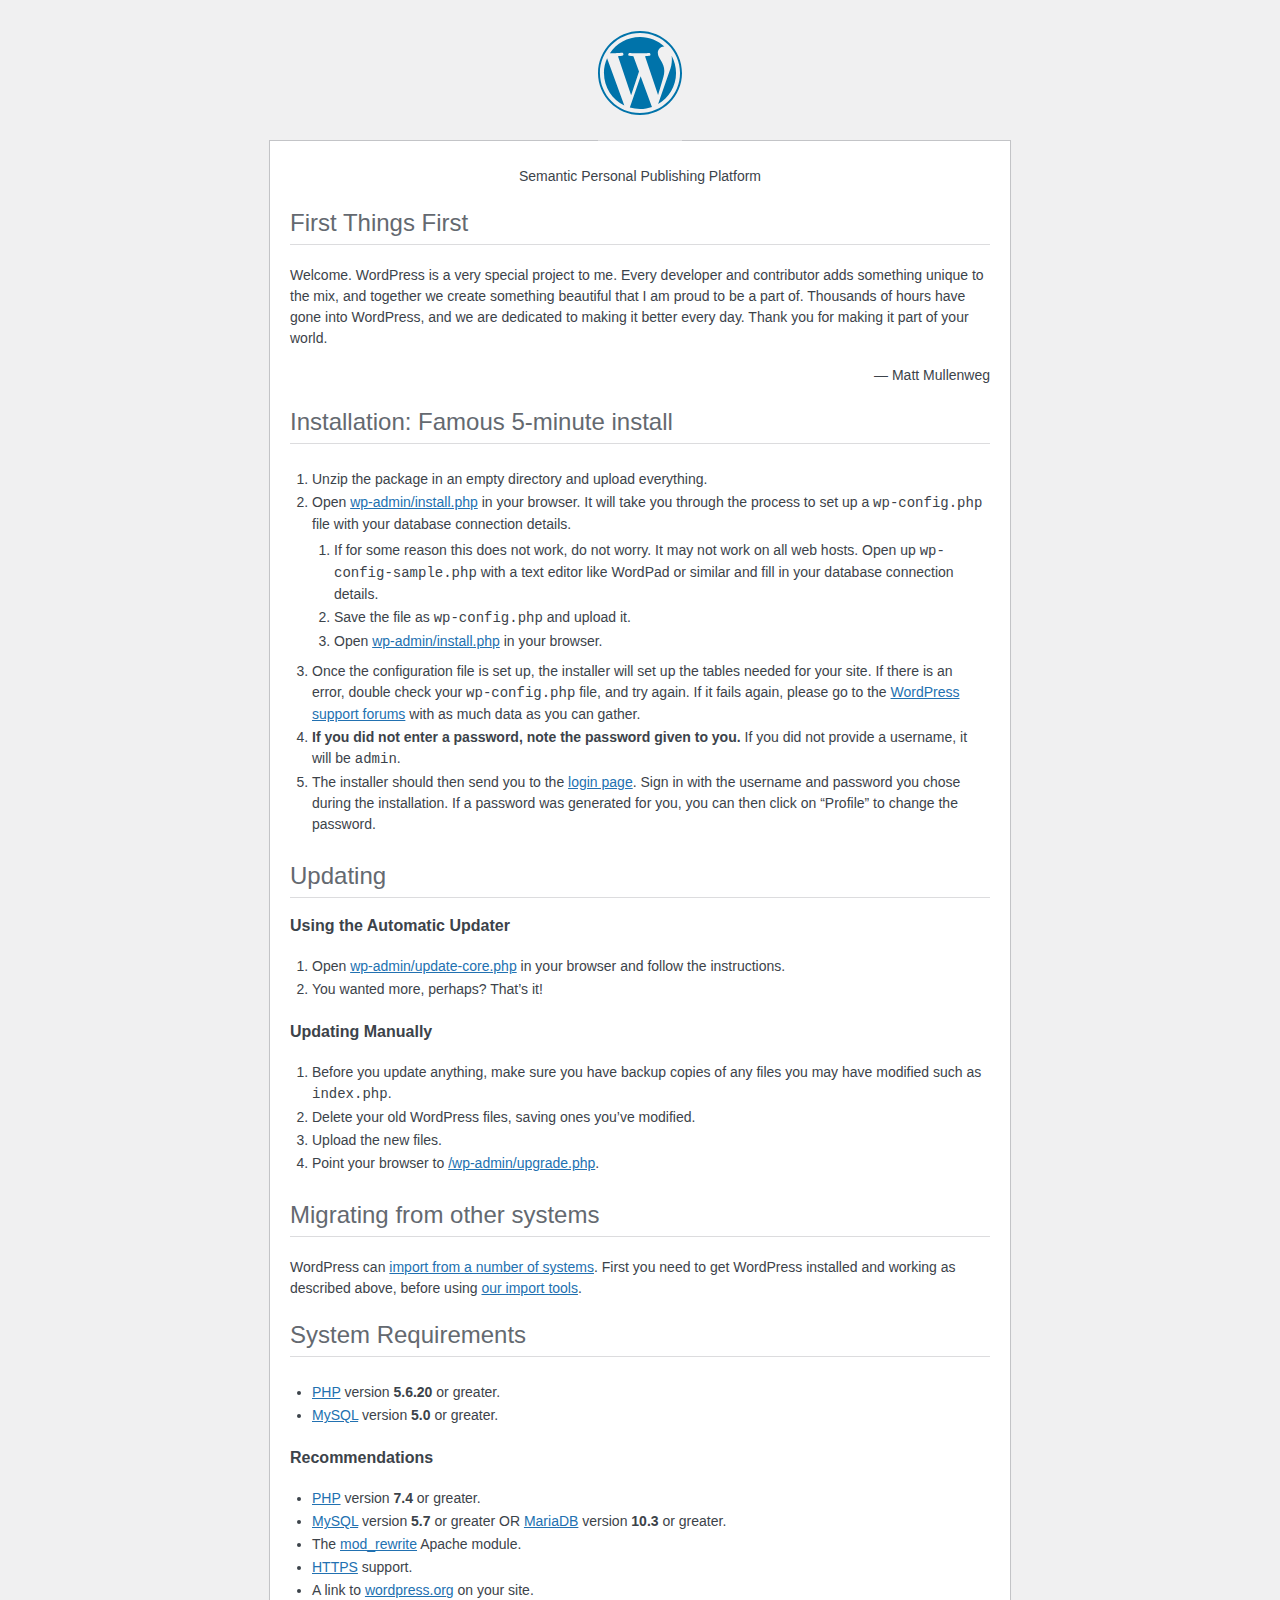
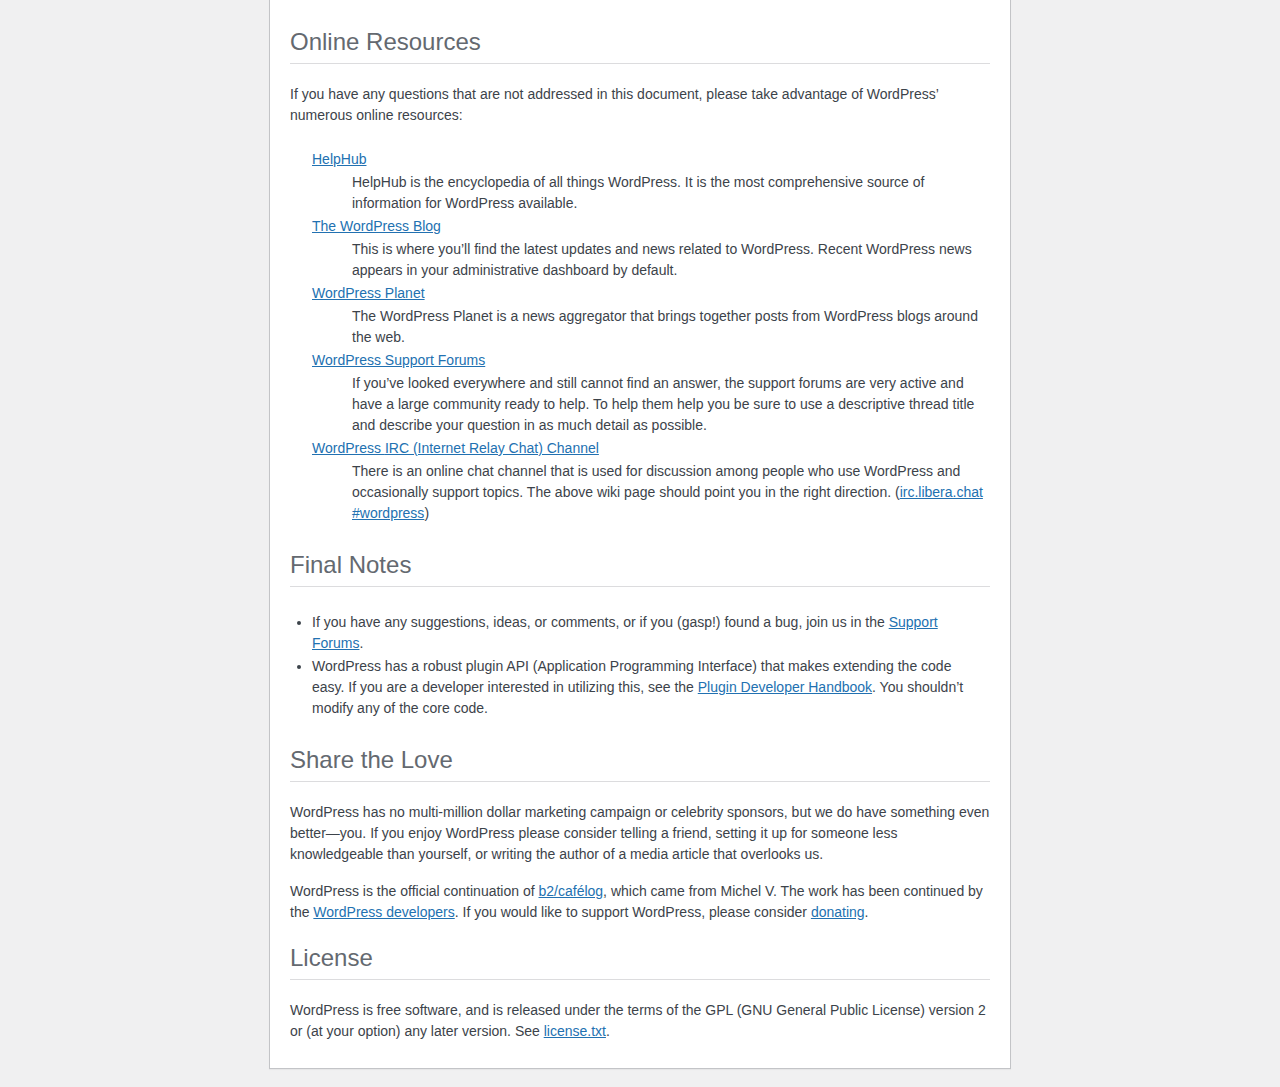
<file: GymRat/readme.html>
<!DOCTYPE html>
<html lang="en">
<head>
	<meta name="viewport" content="width=device-width" />
	<meta http-equiv="Content-Type" content="text/html; charset=utf-8" />
	<title>WordPress &#8250; ReadMe</title>
	<link rel="stylesheet" href="wp-admin/css/install.css?ver=20100228" type="text/css" />
</head>
<body>
<h1 id="logo">
	<a href="https://wordpress.org/"><img alt="WordPress" src="wp-admin/images/wordpress-logo.png" /></a>
</h1>
<p style="text-align: center">Semantic Personal Publishing Platform</p>

<h2>First Things First</h2>
<p>Welcome. WordPress is a very special project to me. Every developer and contributor adds something unique to the mix, and together we create something beautiful that I am proud to be a part of. Thousands of hours have gone into WordPress, and we are dedicated to making it better every day. Thank you for making it part of your world.</p>
<p style="text-align: right">&#8212; Matt Mullenweg</p>

<h2>Installation: Famous 5-minute install</h2>
<ol>
	<li>Unzip the package in an empty directory and upload everything.</li>
	<li>Open <span class="file"><a href="wp-admin/install.php">wp-admin/install.php</a></span> in your browser. It will take you through the process to set up a <code>wp-config.php</code> file with your database connection details.
		<ol>
			<li>If for some reason this does not work, do not worry. It may not work on all web hosts. Open up <code>wp-config-sample.php</code> with a text editor like WordPad or similar and fill in your database connection details.</li>
			<li>Save the file as <code>wp-config.php</code> and upload it.</li>
			<li>Open <span class="file"><a href="wp-admin/install.php">wp-admin/install.php</a></span> in your browser.</li>
		</ol>
	</li>
	<li>Once the configuration file is set up, the installer will set up the tables needed for your site. If there is an error, double check your <code>wp-config.php</code> file, and try again. If it fails again, please go to the <a href="https://wordpress.org/support/forums/">WordPress support forums</a> with as much data as you can gather.</li>
	<li><strong>If you did not enter a password, note the password given to you.</strong> If you did not provide a username, it will be <code>admin</code>.</li>
	<li>The installer should then send you to the <a href="wp-login.php">login page</a>. Sign in with the username and password you chose during the installation. If a password was generated for you, you can then click on &#8220;Profile&#8221; to change the password.</li>
</ol>

<h2>Updating</h2>
<h3>Using the Automatic Updater</h3>
<ol>
	<li>Open <span class="file"><a href="wp-admin/update-core.php">wp-admin/update-core.php</a></span> in your browser and follow the instructions.</li>
	<li>You wanted more, perhaps? That&#8217;s it!</li>
</ol>

<h3>Updating Manually</h3>
<ol>
	<li>Before you update anything, make sure you have backup copies of any files you may have modified such as <code>index.php</code>.</li>
	<li>Delete your old WordPress files, saving ones you&#8217;ve modified.</li>
	<li>Upload the new files.</li>
	<li>Point your browser to <span class="file"><a href="wp-admin/upgrade.php">/wp-admin/upgrade.php</a>.</span></li>
</ol>

<h2>Migrating from other systems</h2>
<p>WordPress can <a href="https://wordpress.org/documentation/article/importing-content/">import from a number of systems</a>. First you need to get WordPress installed and working as described above, before using <a href="wp-admin/import.php">our import tools</a>.</p>

<h2>System Requirements</h2>
<ul>
	<li><a href="https://secure.php.net/">PHP</a> version <strong>5.6.20</strong> or greater.</li>
	<li><a href="https://www.mysql.com/">MySQL</a> version <strong>5.0</strong> or greater.</li>
</ul>

<h3>Recommendations</h3>
<ul>
	<li><a href="https://secure.php.net/">PHP</a> version <strong>7.4</strong> or greater.</li>
	<li><a href="https://www.mysql.com/">MySQL</a> version <strong>5.7</strong> or greater OR <a href="https://mariadb.org/">MariaDB</a> version <strong>10.3</strong> or greater.</li>
	<li>The <a href="https://httpd.apache.org/docs/2.2/mod/mod_rewrite.html">mod_rewrite</a> Apache module.</li>
	<li><a href="https://wordpress.org/news/2016/12/moving-toward-ssl/">HTTPS</a> support.</li>
	<li>A link to <a href="https://wordpress.org/">wordpress.org</a> on your site.</li>
</ul>

<h2>Online Resources</h2>
<p>If you have any questions that are not addressed in this document, please take advantage of WordPress&#8217; numerous online resources:</p>
<dl>
	<dt><a href="https://wordpress.org/documentation/">HelpHub</a></dt>
		<dd>HelpHub is the encyclopedia of all things WordPress. It is the most comprehensive source of information for WordPress available.</dd>
	<dt><a href="https://wordpress.org/news/">The WordPress Blog</a></dt>
		<dd>This is where you&#8217;ll find the latest updates and news related to WordPress. Recent WordPress news appears in your administrative dashboard by default.</dd>
	<dt><a href="https://planet.wordpress.org/">WordPress Planet</a></dt>
		<dd>The WordPress Planet is a news aggregator that brings together posts from WordPress blogs around the web.</dd>
	<dt><a href="https://wordpress.org/support/forums/">WordPress Support Forums</a></dt>
		<dd>If you&#8217;ve looked everywhere and still cannot find an answer, the support forums are very active and have a large community ready to help. To help them help you be sure to use a descriptive thread title and describe your question in as much detail as possible.</dd>
	<dt><a href="https://make.wordpress.org/support/handbook/appendix/other-support-locations/introduction-to-irc/">WordPress <abbr>IRC</abbr> (Internet Relay Chat) Channel</a></dt>
		<dd>There is an online chat channel that is used for discussion among people who use WordPress and occasionally support topics. The above wiki page should point you in the right direction. (<a href="https://web.libera.chat/#wordpress">irc.libera.chat #wordpress</a>)</dd>
</dl>

<h2>Final Notes</h2>
<ul>
	<li>If you have any suggestions, ideas, or comments, or if you (gasp!) found a bug, join us in the <a href="https://wordpress.org/support/forums/">Support Forums</a>.</li>
	<li>WordPress has a robust plugin <abbr>API</abbr> (Application Programming Interface) that makes extending the code easy. If you are a developer interested in utilizing this, see the <a href="https://developer.wordpress.org/plugins/">Plugin Developer Handbook</a>. You shouldn&#8217;t modify any of the core code.</li>
</ul>

<h2>Share the Love</h2>
<p>WordPress has no multi-million dollar marketing campaign or celebrity sponsors, but we do have something even better&#8212;you. If you enjoy WordPress please consider telling a friend, setting it up for someone less knowledgeable than yourself, or writing the author of a media article that overlooks us.</p>

<p>WordPress is the official continuation of <a href="https://cafelog.com/">b2/caf&#233;log</a>, which came from Michel V. The work has been continued by the <a href="https://wordpress.org/about/">WordPress developers</a>. If you would like to support WordPress, please consider <a href="https://wordpress.org/donate/">donating</a>.</p>

<h2>License</h2>
<p>WordPress is free software, and is released under the terms of the <abbr>GPL</abbr> (GNU General Public License) version 2 or (at your option) any later version. See <a href="license.txt">license.txt</a>.</p>

</body>
</html>
</file>
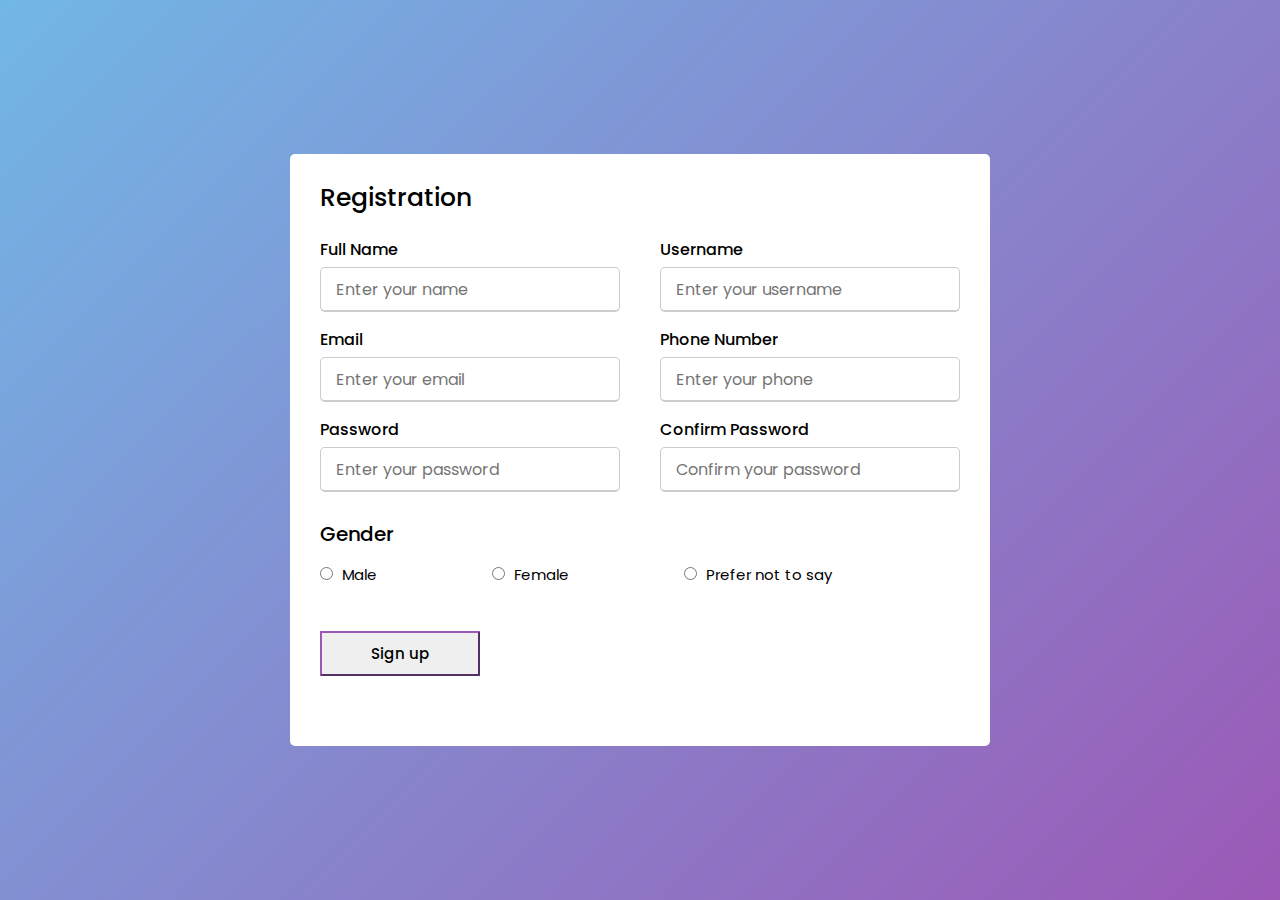
<file: GymRat/reg.html>
<!DOCTYPE html>
<html lang="en">
<head>
    <meta charset="UTF-8">
    <meta http-equiv="X-UA-Compatible" content="IE=edge">
    <meta name="viewport" content="width=device-width, initial-scale=1.0">
    <title>Sign-Up </title>
    <link rel="stylesheet" href="regform.css">
</head>
<body>
    <div class="container">
        <div class="form-title">Registration</div>
        <form action="">
            <div class="user-details">
                <div class="login-info">
                    <label for="">Full Name</label>
                    <input type="text" placeholder="Enter your name" required>
                </div>
                <div class="login-info">
                    <label for="">Username</label>
                    <input type="text" placeholder="Enter your username" required>
                </div>
                <div class="login-info">
                    <label for="">Email</label>
                    <input type="text" placeholder="Enter your email" required>
                </div>
                <div class="login-info">
                    <label for="">Phone Number</label>
                    <input type="text" placeholder="Enter your phone" required>
                </div> <div class="login-info">
                    <label for="">Password</label>
                    <input type="text" placeholder="Enter your password" required>
                </div> <div class="login-info">
                    <label for="">Confirm Password</label>
                    <input type="text" placeholder="Confirm your password" required>
                </div>
            </div>
            <div class="gender-details">
                <div class="gender-title">Gender</div>
                <div class="radio">
                <span class="male"><input type="radio" name="gender" id=""> Male
                    
                </span>
                <span class="male"> <input type="radio" name="gender" id=""> Female
                    
                </span>
                <span class="others"><input type="radio" name="gender" id=""> Prefer not to say
                    
                </span>
                </div>
            </div>
            <div class="button">
                <input type="submit" value="Sign up">
            </div>
        </form>

    </div>
</body>
</html>
</file>
<file: GymRat/wp-admin/css/install.css>
html {
	background: #f0f0f1;
	margin: 0 20px;
}

body {
	background: #fff;
	border: 1px solid #c3c4c7;
	color: #3c434a;
	font-family: -apple-system, BlinkMacSystemFont, "Segoe UI", Roboto, Oxygen-Sans, Ubuntu, Cantarell, "Helvetica Neue", sans-serif;
	margin: 140px auto 25px;
	padding: 20px 20px 10px;
	max-width: 700px;
	-webkit-font-smoothing: subpixel-antialiased;
	box-shadow: 0 1px 1px rgba(0, 0, 0, 0.04);
}

a {
	color: #2271b1;
}

a:hover,
a:active {
	color: #135e96;
}

a:focus {
	color: #043959;
	box-shadow:
		0 0 0 1px #4f94d4,
		0 0 2px 1px rgba(79, 148, 212, 0.8);
}

h1, h2 {
	border-bottom: 1px solid #dcdcde;
	clear: both;
	color: #646970;
	font-size: 24px;
	padding: 0 0 7px;
	font-weight: 400;
}

h3 {
	font-size: 16px;
}

p, li, dd, dt {
	padding-bottom: 2px;
	font-size: 14px;
	line-height: 1.5;
}

code, .code {
	font-family: Consolas, Monaco, monospace;
}

ul, ol, dl {
	padding: 5px 5px 5px 22px;
}

a img {
	border: 0
}
abbr {
	border: 0;
	font-variant: normal;
}

fieldset {
	border: 0;
	padding: 0;
	margin: 0;
}

label {
	cursor: pointer;
}

#logo {
	margin: -130px auto 25px;
	padding: 0 0 25px;
	width: 84px;
	height: 84px;
	overflow: hidden;
	background-image: url(../images/w-logo-blue.png?ver=20131202);
	background-image: none, url(../images/wordpress-logo.svg?ver=20131107);
	background-size: 84px;
	background-position: center top;
	background-repeat: no-repeat;
	color: #3c434a; /* same as login.css */
	font-size: 20px;
	font-weight: 400;
	line-height: 1.3em;
	text-decoration: none;
	text-align: center;
	text-indent: -9999px;
	outline: none;
}

.step {
	margin: 20px 0 15px;
}
.step, th {
	text-align: left;
	padding: 0;
}
.language-chooser.wp-core-ui .step .button.button-large {
	font-size: 14px;
}
textarea {
	border: 1px solid #dcdcde;
	font-family: -apple-system, BlinkMacSystemFont, "Segoe UI", Roboto, Oxygen-Sans, Ubuntu, Cantarell, "Helvetica Neue", sans-serif;
	width: 100%;
	box-sizing: border-box;
}

.form-table {
	border-collapse: collapse;
	margin-top: 1em;
	width: 100%;
}

.form-table td {
	margin-bottom: 9px;
	padding: 10px 20px 10px 0;
	font-size: 14px;
	vertical-align: top
}

.form-table th {
	font-size: 14px;
	text-align: left;
	padding: 10px 20px 10px 0;
	width: 140px;
	vertical-align: top;
}

.form-table code {
	line-height: 1.28571428;
	font-size: 14px;
}

.form-table p {
	margin: 4px 0 0;
	font-size: 11px;
}

.form-table input {
	line-height: 1.33333333;
	font-size: 15px;
	padding: 3px 5px;
}

input,
submit {
	font-family: -apple-system, BlinkMacSystemFont, "Segoe UI", Roboto, Oxygen-Sans, Ubuntu, Cantarell, "Helvetica Neue", sans-serif;
}

.form-table input[type=text],
.form-table input[type=email],
.form-table input[type=url],
.form-table input[type=password],
#pass-strength-result {
	width: 218px;
}

.form-table th p {
	font-weight: 400;
}

.form-table.install-success th,
.form-table.install-success td {
	vertical-align: middle;
	padding: 16px 20px 16px 0;
}

.form-table.install-success td p {
	margin: 0;
	font-size: 14px;
}

.form-table.install-success td code {
	margin: 0;
	font-size: 18px;
}

#error-page {
	margin-top: 50px;
}

#error-page p {
	font-size: 14px;
	line-height: 1.28571428;
	margin: 25px 0 20px;
}

#error-page code, .code {
	font-family: Consolas, Monaco, monospace;
}

.message {
	border-left: 4px solid #d63638;
	padding: .7em .6em;
	background-color: #fcf0f1;
}

/* rtl:ignore */
#dbname,
#uname,
#pwd,
#dbhost,
#prefix,
#user_login,
#admin_email,
#pass1,
#pass2 {
	direction: ltr;
}


/* localization */
body.rtl,
.rtl textarea,
.rtl input,
.rtl submit {
	font-family: Tahoma, sans-serif;
}

:lang(he-il) body.rtl,
:lang(he-il) .rtl textarea,
:lang(he-il) .rtl input,
:lang(he-il) .rtl submit {
	font-family: Arial, sans-serif;
}

@media only screen and (max-width: 799px) {
	body {
		margin-top: 115px;
	}
	#logo a {
		margin: -125px auto 30px;
	}
}

@media screen and (max-width: 782px) {

	.form-table {
		margin-top: 0;
	}

	.form-table th,
	.form-table td {
		display: block;
		width: auto;
		vertical-align: middle;
	}

	.form-table th {
		padding: 20px 0 0;
	}

	.form-table td {
		padding: 5px 0;
		border: 0;
		margin: 0;
	}

	textarea,
	input {
		font-size: 16px;
	}

	.form-table td input[type="text"],
	.form-table td input[type="email"],
	.form-table td input[type="url"],
	.form-table td input[type="password"],
	.form-table td select,
	.form-table td textarea,
	.form-table span.description {
		width: 100%;
		font-size: 16px;
		line-height: 1.5;
		padding: 7px 10px;
		display: block;
		max-width: none;
		box-sizing: border-box;
	}

	.wp-pwd #pass1 {
		padding-right: 50px;
	}

	.wp-pwd .button.wp-hide-pw {
		right: 0;
	}

	#pass-strength-result {
		width: 100%;
	}
}

body.language-chooser {
	max-width: 300px;
}

.language-chooser select {
	padding: 8px;
	width: 100%;
	display: block;
	border: 1px solid #dcdcde;
	background: #fff;
	color: #2c3338;
	font-size: 16px;
	font-family: Arial, sans-serif;
	font-weight: 400;
}

.language-chooser select:focus {
	color: #2c3338;
}

.language-chooser select option:hover,
.language-chooser select option:focus {
	color: #0a4b78;
}

.language-chooser .step {
	text-align: right;
}

.screen-reader-input,
.screen-reader-text {
	border: 0;
	clip: rect(1px, 1px, 1px, 1px);
	-webkit-clip-path: inset(50%);
	clip-path: inset(50%);
	height: 1px;
	margin: -1px;
	overflow: hidden;
	padding: 0;
	position: absolute;
	width: 1px;
	word-wrap: normal !important;
}

.spinner {
	background: url(../images/spinner.gif) no-repeat;
	background-size: 20px 20px;
	visibility: hidden;
	opacity: 0.7;
	filter: alpha(opacity=70);
	width: 20px;
	height: 20px;
	margin: 2px 5px 0;
}

.step .spinner {
	display: inline-block;
	vertical-align: middle;
	margin-right: 15px;
}

.button.hide-if-no-js,
.hide-if-no-js {
	display: none;
}

/**
 * HiDPI Displays
 */
@media print,
  (-webkit-min-device-pixel-ratio: 1.25),
  (min-resolution: 120dpi) {

	.spinner {
		background-image: url(../images/spinner-2x.gif);
	}

}
</file>
<file: GymRat/regform.css>
@import url('https://fonts.googleapis.com/css2?family=Montserrat:wght@400;500&family=Poppins:wght@200;300;400;500;600&display=swap');
*{
    margin: 0;
    padding: 0;
    box-sizing: border-box;
    font-family: 'poppins','sans-serif';
}
body{
        /* background-color:#9BA3EB ; */
        background:  linear-gradient(135deg,#71b7e6,#9b59b6);
       
        display: flex;
        height: 100vh;
        justify-content: center;
        align-items: center;
}
.container{
    background-color: #fff;
    width: 700px;
    padding: 25px 30px;
    border-radius: 5px;

}
.form-title{
    font-size: 25px;
    font-weight: 500;
}

.user-details{
    display: flex;
    flex-wrap: wrap;
    justify-content: space-between;
    margin: 20px 0 12px 0;
}

.login-info{
    width: calc(100% / 2 - 20px);
    font-weight: 500;
    margin-bottom: 15px;
    
}
.login-info label{
    display: block;
    font-weight: 500;
    margin-bottom: 5px;
}
.login-info input{
    height: 45px;
    width: 100%;
    outline: none;
    border: 1px solid #ccc;
    border-radius: 5px;
    border-bottom-width: 2px;
    padding-left: 15px;
    font-size: 16px;
}
.login-info input:focus{
    border-color: #9B59B6;
}
.gender-title{
    
    font-size: 20px ;
    font-weight: 500 ;
    
}
.gender-details .radio{
    display: flex;
    width: 80%;
    margin: 14px 0;
    justify-content: space-between;
    font-size: 15px;
    font-weight: 400;
}
.gender-details input{
    margin-right: 5px;
}

.button{
    height: 45px;
    margin: 45px 0;

}

.button input{
    height: 100%;
    width: 25%;
    font-size: 15px;
    font-weight: 500;
    border-radius: 1px;
    border-color: #9B59B6;
    cursor: pointer;

}
</file>
